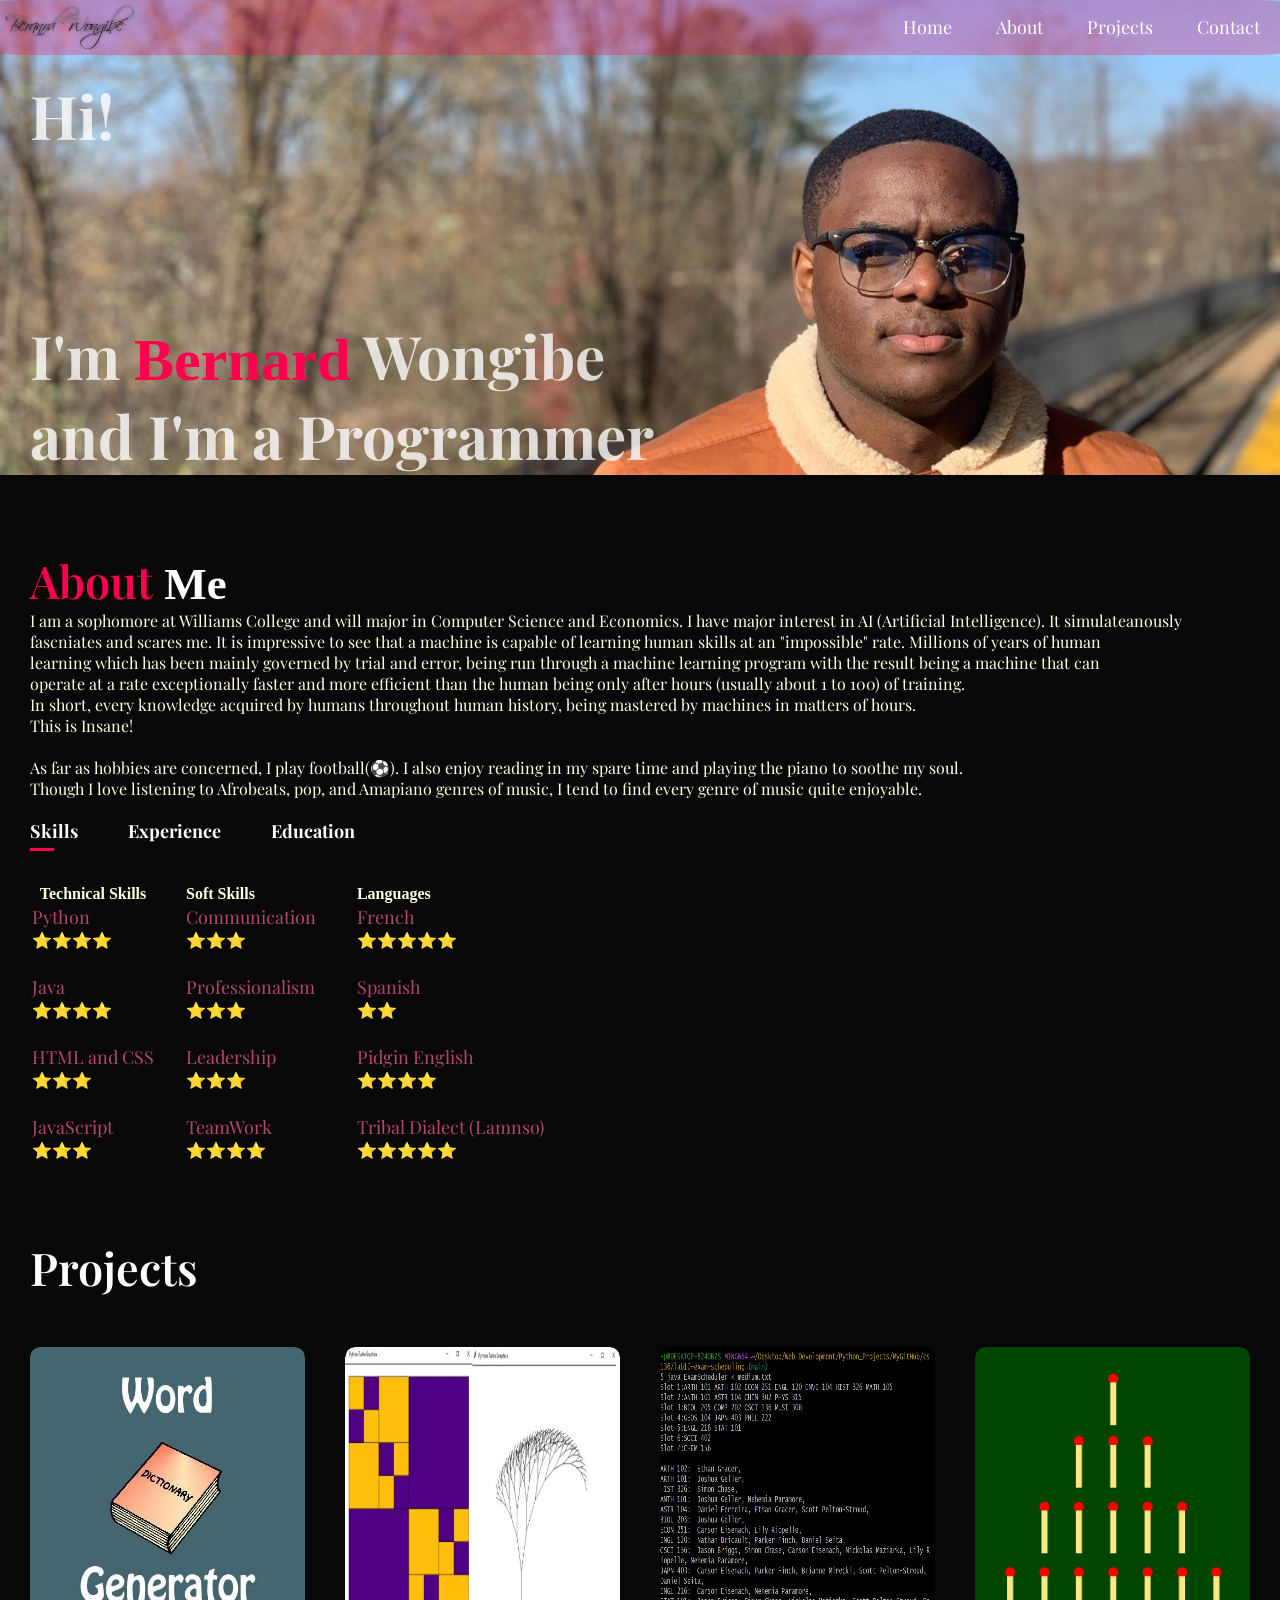
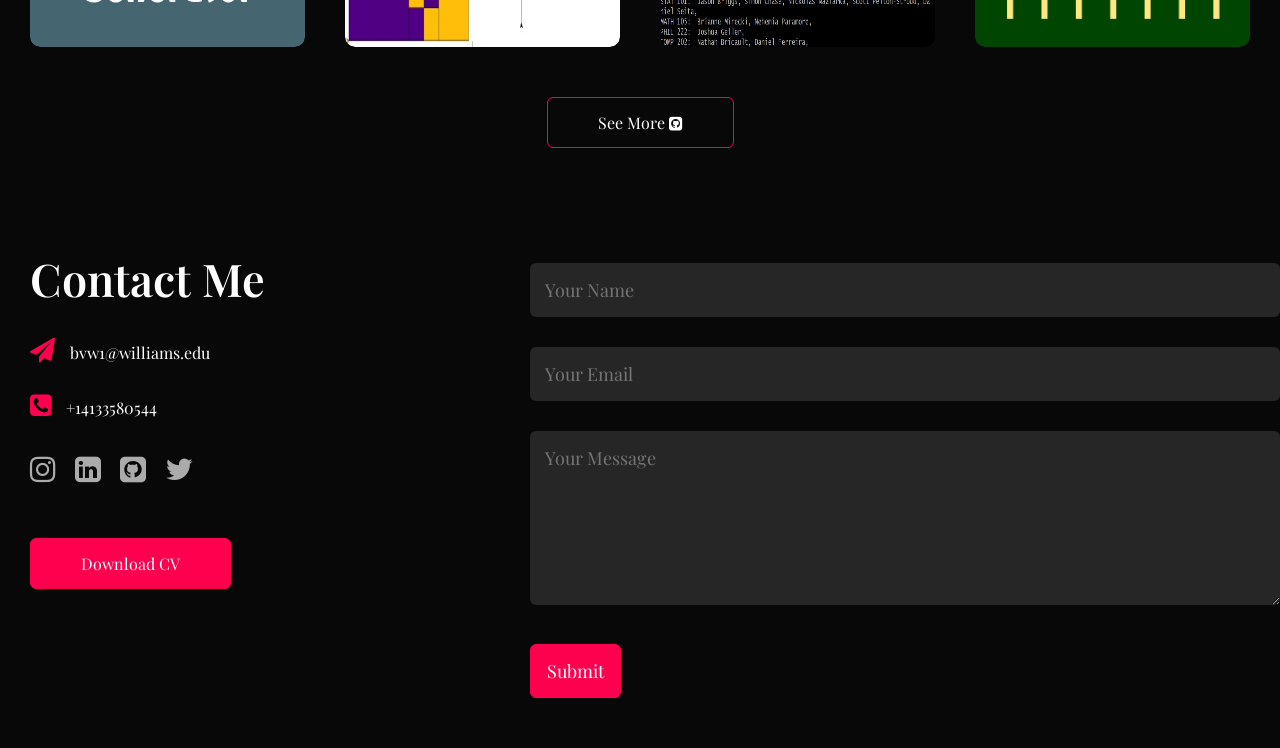
<file: index.html>
<!DOCTYPE html>
<html lang="en">
<head>
    <meta charset="UTF-8">
    <meta http-equiv="X-UA-Compatible" content="IE=edge">
    <meta name="viewport" content="width=device-width, initial-scale=1.0">
    <title>Bernard Wongibe</title>
    <link rel="stylesheet" href="styles.css">
    <link rel = "icon" href="images/favi.ico">
    <link href="https://cdnjs.cloudflare.com/ajax/libs/font-awesome/4.3.0/css/font-awesome.css" rel="stylesheet"  type='text/css'>
</head>
<body>
<div id = "header">
    <div class="container">
        <nav>
            <img src="images/BWongibs.png" class="logo">
            <ul id="sidemenu">
                <li><a href="#header">Home</a></li>
                <li><a href="#about">About</a></li>
                <li><a href="#portfolio">Projects</a></li>
                <li><a href="#contact">Contact</a></li>
                <i class="fa fa-times" onclick="closemenu()"></i>
            </ul>
            <i class="fa fa-bars" onclick="openmenu()"></i>
        </nav>
        <div class = "header-text">
            <h1>Hi!<br><br> <br>I'm <span style="font-family: cursive;">Bernard</span> Wongibe<br>and I'm a Programmer</h1>
        </div>
    </div>
</div>
<!-----------------about--------------->
<div id="about">
    <div class = "container">
        <div class="row">
            <div class="about-col-1">
                <h1 class="sub-title" style="font-family: cursive;"><span style="color: #ff004f;">About</span> Me</h1>
                <p>I am a sophomore at Williams College and will major in Computer Science and Economics. I have major interest in AI (Artificial Intelligence). It simulateanously 
                    <br>fascniates and scares me. It is impressive to see that a machine is capable of learning human skills at an "impossible" rate. Millions of years of human
                    <br>learning which has been mainly governed by trial and error, being run through a machine learning program with the result being a machine that can 
                    <br>operate at a rate exceptionally faster and more efficient than the human being only after hours (usually about 1 to 100) of training.
                    <br>In short, every knowledge acquired by humans throughout human history, being mastered by machines in matters of hours.
                    <br>This is Insane!<br></p>
                    <p>
                        <br>As far as hobbies are concerned, I play football(⚽). I also enjoy reading in my spare time and playing the piano to soothe my soul. 
                        <br>Though I love listening to Afrobeats, pop, and Amapiano genres of music, I tend to find every genre of music quite enjoyable. 
                    </p>
                <div class="tab-titles">
                    <p class = "tab-links active-link" onclick="opentab('skills')">Skills</p>
                    <p class = "tab-links" onclick="opentab('experience')">Experience</p>
                    <p class = "tab-links" onclick="opentab('education')">Education</p>
                </div>
                <div class="tab-contents active-tab" id="skills">
                    <table>
                        <tr>
                            <th>Technical Skills</th>
                            <th style="padding-right: 100px;">Soft Skills</th>
                            <th style="padding-right: 300px;">Languages</th>
                        </tr>
                        <tr>
                            <td>
                                <ul>
                                    <li><span>Python</span><br>⭐⭐⭐⭐</li>
                                    <li><span>Java</span><br>⭐⭐⭐⭐</li>
                                    <li><span>HTML and CSS</span><br>⭐⭐⭐</li>
                                    <li><span>JavaScript</span><br>⭐⭐⭐</li>
                                </ul>
                            </td>
                            <td>
                                <ul>
                                    <li><span>Communication</span><br>⭐⭐⭐</li>
                                    <li><span>Professionalism</span><br>⭐⭐⭐</li>
                                    <li><span>Leadership</span><br>⭐⭐⭐</li>
                                    <li><span>TeamWork</span><br>⭐⭐⭐⭐</li>
                                </ul>
                            </td>
                            <td>  
                                <ul>
                                    <li><span>French</span><br>⭐⭐⭐⭐⭐</li>
                                    <li><span>Spanish</span><br>⭐⭐</li>
                                    <li><span>Pidgin English</span><br>⭐⭐⭐⭐</li>
                                    <li><span>Tribal Dialect (Lamnso)</span><br>⭐⭐⭐⭐⭐</li>    
                                </ul>
                            </td>
                        </tr>
                    </table>
                </div>
                <div class="tab-contents" id="experience">
                    <ul>
                        <li><span><a href = https://oit.williams.edu>➣Office of Information and Technology(OIT) Support, Williams College</a><br><span style="font-size: small;">September 2021 - Present</span></span> 
                            <br>- Assist students, faculty and staff with printing, software updates, wifi connectivity, software installation and more.
                            <br>- Occasionaly provide similar services to Williamstown residents
                        </li>
                        <li><span><a href = http://misongi.org>➣ Intern, MISONGI, Cameroon.</a><br><span style="font-size: small;">June 2022 - August 2022 </span>
                        </span><br>- Taught Math and English to 18 students to help them cross the 1400-threshold at the SAT
                                <br>- Coordinated activities aimed at cultivating teamwork and leadership among scholars.
                                <br>- Brought my experience in the US back to scholars in Cameroon and showed them how it could be helpful in the college application journey.
                        </li>
                        <li><span style="font-style: italic;">➣ Intern, Thierry AUTO, Cameroon.<br><span style="font-size: small;">June 2020 - August 2020</span> 
                            </span><br>- Repaired vehicles with slight malfunctioning like flat tires, dim headlights, and damaged 
                            battery cells.
                        </li>
                        <li><span style="font-style: italic;">➣ Founder and Tutor, FRENCH FOR THE INTERNALLY DISPLACED, Cameroon 
                            <br><span style="font-size: small;">September 2019 - May 2020 </span></span><br>- Worked with 13 English-speaking internally displaced refugees and helped them integrate into the French￾speaking community by teaching them French. 
                        </li>
                    </ul>
                </div>
                <div class="tab-contents" id="education">
                    <ul>
                        <li><span><a href = https://www.williams.edu>➣Williams College, Williamstown, MA </a><br><span style="font-size: small;">Expected Graduation - 2025</span></span> 
                            <br>- Bachelor of Arts, Computer Science and Programming and Economics.
                        </li>
                        <li><span><a href = https://httpgbhs-bafoussam.com/index.html>➣ Government Bilingual High School, Bafoussam, CAMEROON, 
                            </a><br><span style="font-size: small;">July 2021</span>
                        </span><br>- Honor Roll, Advanced Levels Certificate in Sciences 22/25 points.
                    </ul>
                </div>
            </div>

        </div>
    </div>
</div>
<!------Portfolio---------------------->
<div id = "portfolio">
    <div class="container" style="margin-left: 30px; margin-right: 30px;">
        <h1 class="sub-title">Projects</h1>
        <div class="work-list">
            <div class="work">
                <img style="height: 300px;" src="images/word Gen.jpg" alt="">
                <div class="layer">
                    <h3>Word Generator</h3>
                    <p>Extensive Use of hash tables to randomly generate a similar write up as text data input.</p>
                    <a href="https://github.com/bern1ard0/Java_Class_Projects/tree/main/lab09-super-wordgen"><i class="fa fa-external-link"></i></a>
                </div>
            </div>
            <div class="work">
                <img style="height: 300px;" src="images/quiltShrub.jpeg" alt="">
                <div class="layer">
                    <h3>Turtle Graphics</h3>
                    <p>Makes extensive use of recursion to generate beautiful but complex shapes like trees with countless branches and quilt square patterns</p>
                    <a href="https://github.com/bern1ard0/Python_Projects/tree/main/lab07"><i class="fa fa-external-link"></i></a>
                </div>
            </div>
            <div class="work">
                <img style="height: 300px;" src="images/ExamSchedule.jpeg" alt="">
                <div class="layer">
                    <h3>Exam Scheduler</h3>
                    <p>Makes extensive use of tries to exactly map out students and their appropriate exam time slots for each course. Also shows names of student taking each course.</p>
                    <a href="https://github.com/bern1ard0/Java_Class_Projects/tree/main/lab10-exam-scheduling"><i class="fa fa-external-link"></i></a>
                </div>
            </div>
            <div class="work">
                <img style="height: 300px;" src="images/NimGame.png" alt="">
                <div class="layer">
                    <h3>Nim Game</h3>
                    <p>Introduces the concept of Object Oriented Programming. Clearly provides design structure for every (most) two player games.</p>
                    <a href="https://github.com/bern1ard0/Java_Class_Projects/tree/main/lab01-nim"><i class="fa fa-external-link"></i></a>
                </div>
            </div>
        </div>
        <a href="https://github.com/bern1ard0?tab=repositories" class="btn">See More  <i class="fa fa-github-square" title="Github"></i></a>
    </div>
</div>
<!-----Contact-------->
<div id="contact">
    <div class="container">
        <div class="row">
            <div class="contact-left">
                <h1 class="sub-title">Contact Me</h1>
                <p><i class="fa fa-send"></i>bvw1@williams.edu</p>
                <p><i class="fa fa-phone-square"></i>+14133580544</p>
                <div class= "social-icons">
                    <a href="https://www.instagram.com/bern1ard0/"><i class="fa fa-instagram" title="Instagram"></i></a>
                    <a href="https://www.linkedin.com/search/results/all/?heroEntityKey=urn%3Ali%3Afsd_profile%3AACoAADndWtcBwPKZJcElA5ctUrzGIq4UBhUXfqo&keywords=bernard%20wongibe&origin=RICH_QUERY_SUGGESTION&position=0&searchId=5f652155-9030-4f21-827c-493265b0e690&sid=YZ8"><i class="fa fa-linkedin-square" title="LinkedIn"></i></a>
                    <a href="https://github.com/bern1ard0?tab=repositories"><i class="fa fa-github-square" title="Github"></i></a>
                    <a href="https://twitter.com/home"><i class="fa fa-twitter" title="twitter"></i></a>
                </div>
                <a href="images/resume.pdf" download class="btn btn2">Download CV</a>
            </div>
            <div class="contact-right">
                <form name="submit-to-google-sheet">
                    <input type="text" name="Name" placeholder="Your Name" required>
                    <input type="email" name="Email" placeholder="Your Email" required>
                    <textarea name="Message" rows="6" placeholder="Your Message"></textarea>
                    <button type="submit" class="btn btn2">Submit</button>
                </form>
                <span id="msg"></span>
            </div>
        </div>
    </div>
</div>
<!-------------->
<script>
    var tablinks = document.getElementsByClassName("tab-links");
    var tabcontents = document.getElementsByClassName("tab-contents");
    function opentab(tabname){
        for(tablink of tablinks){
            tablink.classList.remove("active-link");
        }
        for(tabcontent of tabcontents){
            tabcontent.classList.remove("active-tab");
        }
        event.currentTarget.classList.add("active-link");
        document.getElementById(tabname).classList.add("active-tab")
    }
</script>

<script>
    var sidemenu = document.getElementById("sidemenu");
    function openmenu(){
        sidemenu.style.right = "0";
    }
    function closemenu(){
        sidemenu.style.right = "-200px";
    }
</script>
<script>
    const scriptURL = 'https://script.google.com/macros/s/AKfycbx0L5_zTlgYbesDGeVr_ttuSF_DopQOpBZXE6b73JD7EmOAu3TOh95PihZ39JIlJ2V-/exec'
    const form = document.forms['submit-to-google-sheet']
    const msg = document.getElementById("msg")

    form.addEventListener('submit', e => {
      e.preventDefault()
      fetch(scriptURL, { method: 'POST', body: new FormData(form)})
        .then(response => {
            msg.innerHTML = "Message sent successfully"
            setTimeout(function(){
                msg.innerHTML = ""
            },5000)
            form.reset()
        })
        .catch(error => console.error('Error!', error.message))
    })
  </script>
</body>
</html>
</file>
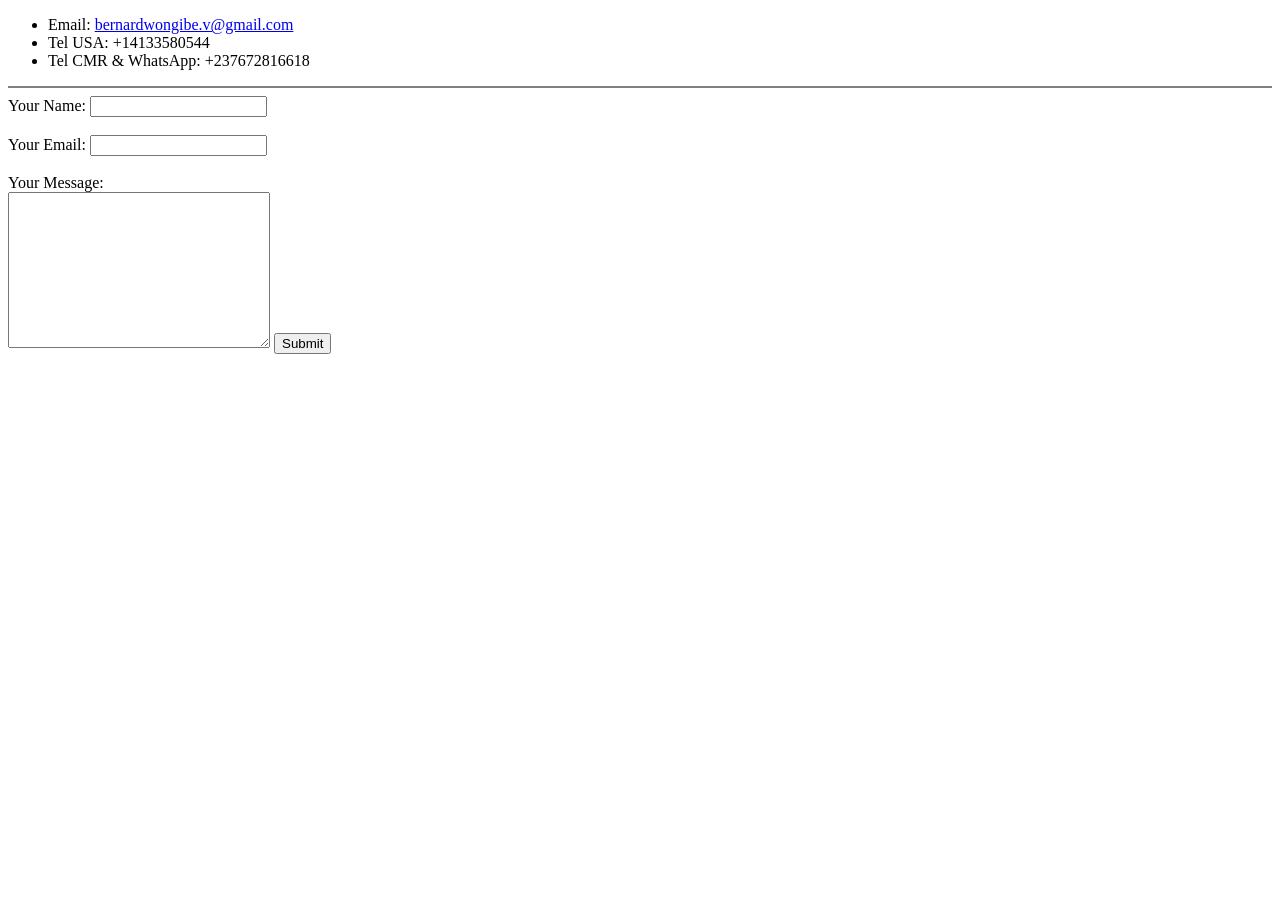
<file: Contact.html>
<!DOCTYPE html>
<html lang="en">
<head>
    <meta charset="UTF-8">
    <meta http-equiv="X-UA-Compatible" content="IE=edge">
    <meta name="viewport" content="width=device-width, initial-scale=1.0">
    <title>Contact</title>
</head>
<body>
    <ul>
        <li>Email: <a href="mailto: bernardwongibe.v@gmail.com">bernardwongibe.v@gmail.com</a></li>
        <li>Tel USA: +14133580544</li>
        <li>Tel CMR & WhatsApp: +237672816618</li>
    </ul>
    <hr noshade="4">
    <form action="mailto: bvw1@williams.edu" method="post" enctype="text/plain">
       <label>Your Name: </label>
       <input type="text" name="Your Name"><br><br>
        <label>Your Email:</label>
        <input type="email" name="Your Email"><br><br>
        <label >Your Message:</label><br>
        <textarea name="Your Message" id="" cols="30" rows="10"></textarea>
        <input type="submit">

    </form>
</body>
</html>
</file>
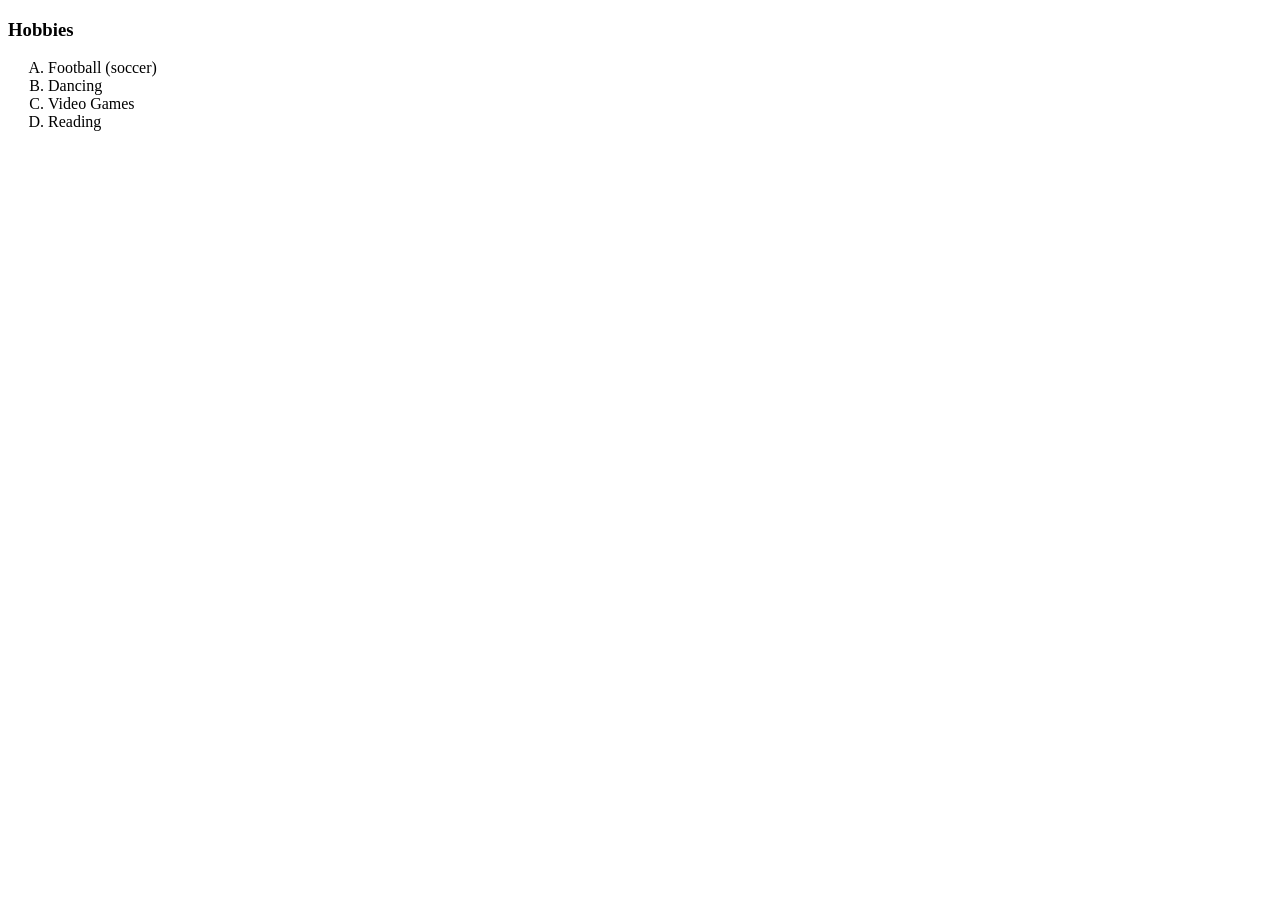
<file: Hobbies.html>
<!DOCTYPE html>
<html lang="en">
<head>
    <meta charset="UTF-8">
    <meta http-equiv="X-UA-Compatible" content="IE=edge">
    <meta name="viewport" content="width=device-width, initial-scale=1.0">
    <title>My Hobbies</title>
</head>
<body>
    <h3>Hobbies</h3>
    <ol type="A">
        <li>Football (soccer)</li>
        <li>Dancing</li>
        <li>Video Games</li>
        <li>Reading</li>
    </ol>
    
</body>
</html>
</file>
<file: styles.css>
* {
  margin: 0;
  padding: 0;
  box-sizing: border-box;
  font-family: myFont;
}

@font-face {
  font-family: myFont;
  src: url(Playfair/PlayfairDisplay-VariableFont_wght.ttf);
}
html{
  scroll-behavior: smooth;
}

body {
  background: #080808;
  color: #fff;
} /*# sourceMappingURL=styles.css.map */
#header {
  width: 100%;
  height: 100%;
  background-image: url(images/realBen.jpeg);
  background-size: cover;
  background-position: center;
  position: relative;
}

nav {
  display: flex;
  align-items: center;
  justify-content: space-between;
  flex-wrap: wrap;
  background: #ff005148;
  border-radius: 3%;
}

.logo {
  width: 140px;
}

nav ul li {
  display: inline-block;
  list-style: none;
  margin: 10px 20px;
}

nav ul li a {
  color: white;
  text-decoration: none;
  font-size: 18px;
  position: relative;
}

nav ul li a::after {
  content: "";
  width: 0;
  height: 3px;
  background: #ff004f;
  position: absolute;
  left: 0;
  bottom: -6px;
  transition: 0.3s;
}

nav ul li a:hover::after {
  width: 100%;
}

.header-text {
  margin-left: 30px;
  margin-top: 20px;
  margin-right: 50px;
  font-size: 30px;
  flex-basis: 35%;
}
.header-text img{
  border-radius: 35%;
  border-color: #ff004f;
  width: 520px;
  float: right;    
  margin: 0px 100px 0px 0px;
  height: 400px;
}

.header-text h1 {
  color: rgba(255, 255, 255, 0.788);
  font-size: 60px;
  margin-top: 20px;
}

.header-text h1 span {
  color: #ff004f;
}

/*----------about--------------*/
#about {
  margin-top: 75px;
  padding: 0px 0px;
  color: lightyellow;
}

.row {
  display: flex;
  margin-left: 30px;
  justify-content: space-between;
  flex-wrap: wrap;
}

.about-col-1 {
  justify-self: start;
}


th {
  font-family: cursive;
}


.about-col-2 {
  flex-basis: 60%;
}

.sub-title {
  font-size: 45px;
  font-weight: 600;
  color: white;
}

.tab-titles {
  display: flex;
  margin: 20px 0 40px;
  font-weight: bold;
  color: lightcoral;
}

.tab-links {
  margin-right: 50px;
  font-size: 18px;
  font-weight: bold;
  color: white;
  cursor: pointer;
  position: relative;
}

.tab-links::after {
  content: " ";
  width: 0;
  height: 3px;
  background: #ff004f;
  position: absolute;
  left: 0;
  bottom: -8px;
  transition: 0.8s;
}

.tab-links.active-link::after {
  width: 50%;
}
th{
  padding-right: 30px;
}

.tab-contents ul li {
  list-style-type: none;
  padding-right: 30px;
  margin-bottom: 25px;
}
a {
  color: #b5476c;
}
.tab-contents ul li span {
  color: #b5476c;
  font-size: 18px;
}

.tab-contents {
  font-size: medium;
  display: none;
}

.tab-contents.active-tab {
  display: block;
}

/* --------portfolio-----------*/
#portfolio {
  padding: 50px 0;
}

.work-list {
  display: grid;
  grid-template-columns: repeat(auto-fit, minmax(250px, 1fr));
  grid-gap: 40px;
  margin-top: 50px;
}

.work {
  border-radius: 10px;
  position: relative;
  overflow: hidden;
}

.work img {
  width: 100%;
  border-radius: 10px;
  display: block;
  transition: transform 0.5s;
}

.layer {
  width: 100%;
  height: 0;
  background: linear-gradient(rgba(0, 0, 0, 0.6), #ff004f);
  border-radius: 10px;
  position: absolute;
  left: 0;
  bottom: 0;
  overflow: hidden;
  display: flex;
  align-items: center;
  justify-content: center;
  flex-direction: column;
  padding: 0 40px;
  text-align: center;
  font-size: 14px;
  transition: height 0.5s;
}

.layer h3 {
  font-weight: bold;
  margin-bottom: 20px;
  color: gold;
}

.work:hover img{
  transform: scale(1.1);
}
.work:hover .layer{
  height: 100%;
}

.btn{
  display: block;
  margin: 50px auto;
  width: fit-content;
  border: 1px solid #ff004f;
  padding: 14px 50px;
  border-radius: 6px;
  text-decoration: none;
  color: white;
  transition: background 0.5s;
}
.btn:hover {
  background: #ff004f;
}
.layer a {
  margin-top: 20px;
  color: #ff004f;
  font-size: 18px;
  line-height: 60px;
  width: 60px;
  height: 60px;
  text-align: center;
  background-color: antiquewhite;
  border-radius: 50%;
}
/*--------contact------*/
.contact-left {
  flex-basis: 35%;
}
.contact-right {
  flex-basis: 60%;
}
.contact-left p{
  margin-top: 30px;
}
.contact-left p i{
  color: #ff004f;
  margin-right: 15px;
  font-size: 25px;
}
.social-icons {
  margin-top: 30px;
}
.social-icons a{
  text-decoration: none;
  font-size: 30px;
  margin-right: 15px;
  color: #ababab;
  display: inline-block;
  transition: transform 0.5s;
}
.social-icons a:hover{
  transform: translateY(-5px);
  color: #ff004f
}
.btn.btn2 {
  display: inline-block;
  background: #ff004f;
}
.contact-right form{
  width: 100%;
}
form input, form textarea {
  width: 100%;
  border: 0;
  outline: none;
  background: #262626;
  padding: 15px;
  margin: 15px 0;
  color: #fff;
  font-size: 18px;
  border-radius: 6px;
}
form .btn2{
  padding: 14px 16px;
  font-size: 18px;
  margin-top: 20px;
  cursor:pointer;
}
/*-----CSS for small screens-------*/
nav .fa{
  display: none;
}
@media only screen and (max-width: 600px){
  #header{
    background-image: url(images/realBencropped.jpeg);
    image-resolution: 100%;
  }
  .header-text{
    margin-top: 100%;
    font-size: 16px;
  }
  .header-text h1{
    font-size: 30px;
  }
  nav .fa{
    display: block;
    font-size: 25px;
  }
  nav ul{
    background: #ff004f;
    position: fixed;
    top: 0;
    right: -200px;
    width: 200px;
    height: 100vh;
    padding-top: 50px;
    z-index: 2;
    transition: right 0.5s;
  }
  nav ul li{
    display: block;
    margin: 25px;
  }
  nav ul .fa{
    position: absolute;
    top: 25px;
    left: 25px;
    cursor: pointer;
  }
  .sub-title {
    font-size: 40px;
  }
  .about-col-1, .about-col-2 {
    flex-basis: 100%;
    font-size: 15px;
  }
  .tab-links{
    font-size: 15px;
    margin-right: 20px;
  }
  table {
    margin: auto;
    padding-right: -10px;
  }
}
#msg {
  color: #61b752;
  margin-top: -40px;
  display: block;
}
/*# sourceMappingURL=styles.css.map */
</file>
